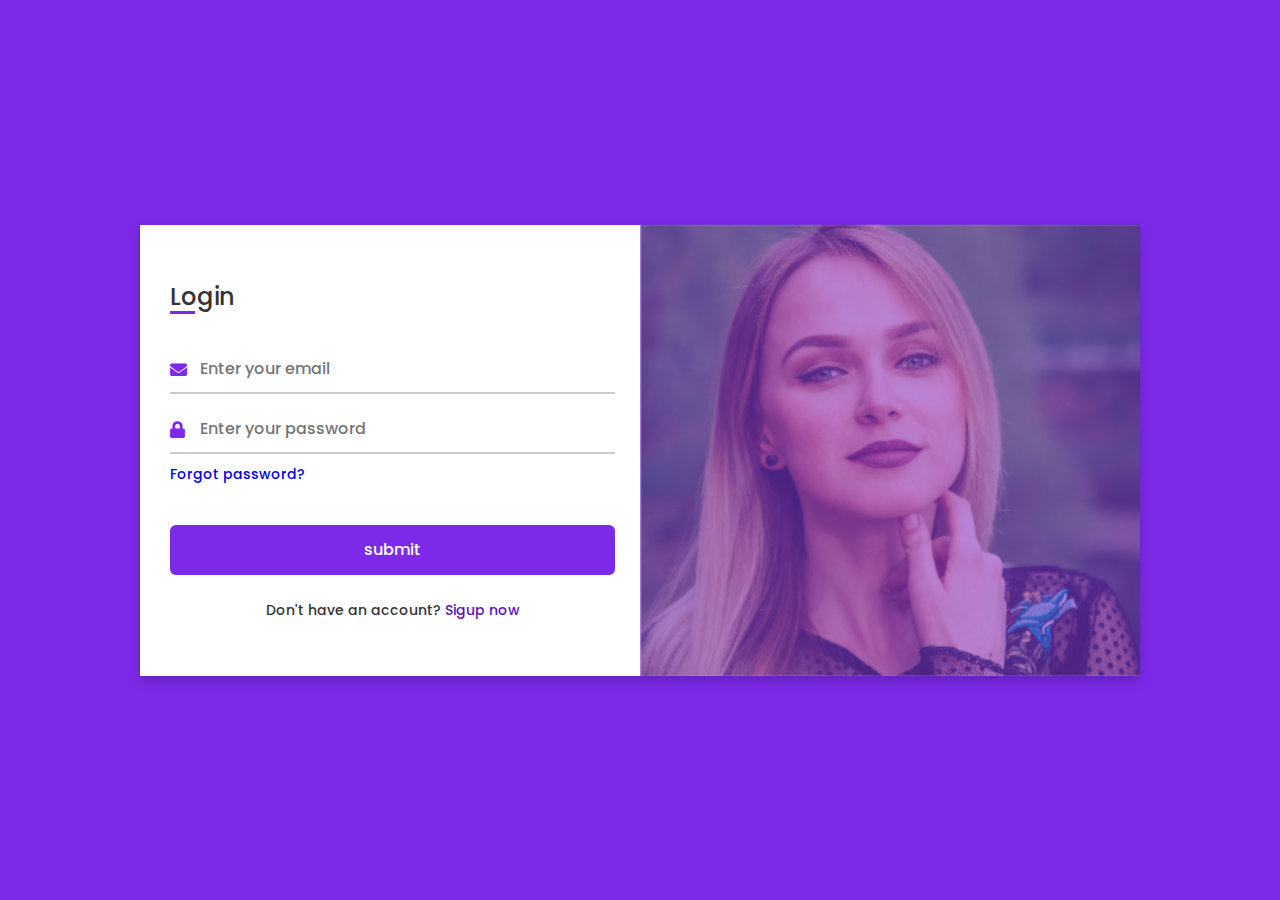
<file: Assignment-2/page1.html>
<!DOCTYPE html>
<html lang="en" dir="ltr">
  <head>
    <meta charset="UTF-8">
    <title> Login and Registration Form in HTML & CSS | CodingLab </title>
    <link rel="stylesheet" href="page1css.css">
    <link rel="stylesheet" href="https://cdnjs.cloudflare.com/ajax/libs/font-awesome/5.15.3/css/all.min.css">
    <meta name="viewport" content="width=device-width, initial-scale=1.0">
   </head>
<body>
  <div class="container">
    <input type="checkbox" id="flip">
    <div class="cover">
      <div class="front">
        <img src="images/img-2.jpg" alt="">
        <div class="text">
          <span class="text-1"></span>
          <span class="text-2"></span>
        </div>
      </div>
      <div class="back">
        <img class="backImg" src="images/img-3.jpg" alt="">
        <div class="text">
          <span class="text-1">Complete miles of journey <br> with one step</span>
          <span class="text-2">Let's get started</span>
        </div>
      </div>
    </div>
    <div class="forms">
        <div class="form-content">
          <div class="login-form">
            <div class="title">Login</div>
          <form action="#">
            <div class="input-boxes">
              <div class="input-box">
                <i class="fas fa-envelope"></i>
                <input type="text" placeholder="Enter your email" required>
              </div>
              <div class="input-box">
                <i class="fas fa-lock"></i>
                <input type="password" placeholder="Enter your password" required>
              </div>
              <div class="text"><a href="#">Forgot password?</a></div>
              <div class="button input-box">
                <input type="submit" value="submit">
              </div>
              <div class="text sign-up-text">Don't have an account? <label for="flip">Sigup now</label></div>
            </div>
        </form>
      </div>
        <div class="signup-form">
          <div class="title">Signup</div>
        <form action="#">
            <div class="input-boxes">
              <div class="input-box">
                <i class="fas fa-user"></i>
                <input type="text" placeholder="Enter your name" required>
              </div>
              <div class="input-box">
                <i class="fas fa-envelope"></i>
                <input type="text" placeholder="Enter your email" required>
              </div>
              <div class="input-box">
                <i class="fas fa-lock"></i>
                <input type="password" placeholder="Enter your password" required>
              </div>
              <div class="button input-box">
                <input type="submit" value="Sumbit">
              </div>
              <div class="text sign-up-text">Already have an account? <label for="flip">Login now</label></div>
            </div>
      </form>
    </div>
    </div>
    </div>
  </div>
</body>
</html>
</file>
<file: Assignment-2/page1css.css>
@import url('https://fonts.googleapis.com/css2?family=Poppins:wght@200;300;400;500;600;700&display=swap');
*{
  margin: 0;
  padding: 0;
  box-sizing: border-box;
  font-family: "Poppins" , sans-serif;
}

body{
  min-height: 100vh;
  display: flex;
  align-items: center;
  justify-content: center;
  background: #7d2ae8;
  padding: 30px;
}
.container{
  position: relative;
  max-width: 1000px;
  width: 100%;
  background: #fff;
  padding: 40px 30px;
  box-shadow: 0 5px 10px rgba(0,0,0,0.2);
  perspective: 2700px;
}
.container .cover{
  position: absolute;
  top: 0;
  left: 50%;
  height: 100%;
  width: 50%;
  z-index: 98;
  transition: all 1s ease;
  transform-origin: left;
  transform-style: preserve-3d;
}
.container #flip:checked ~ .cover{
  transform: rotateY(-180deg);
}
 .container .cover .front,
 .container .cover .back{
  position: absolute;
  top: 0;
  left: 0;
  height: 100%;
  width: 100%;
}
.cover .back{
  transform: rotateY(180deg);
  backface-visibility: hidden;
}
.container .cover::before,
.container .cover::after{
  content: '';
  position: absolute;
  height: 100%;
  width: 100%;
  background: #7d2ae8;
  opacity: 0.5;
  z-index: 12;
}
.container .cover::after{
  opacity: 0.3;
  transform: rotateY(180deg);
  backface-visibility: hidden;
}
.container .cover img{
  position: absolute;
  height: 100%;
  width: 100%;
  object-fit: cover;
  z-index: 10;
}
.container .cover .text{
  position: absolute;
  z-index: 130;
  height: 100%;
  width: 100%;
  display: flex;
  flex-direction: column;
  align-items: center;
  justify-content: center;
}
.cover .text .text-1,
.cover .text .text-2{
  font-size: 26px;
  font-weight: 600;
  color: #fff;
  text-align: center;
}
.cover .text .text-2{
  font-size: 15px;
  font-weight: 500;
}
.container .forms{
  height: 100%;
  width: 100%;
  background: #fff;
}
.container .form-content{
  display: flex;
  align-items: center;
  justify-content: space-between;
}
.form-content .login-form,
.form-content .signup-form{
  width: calc(100% / 2 - 25px);
}
.forms .form-content .title{
  position: relative;
  font-size: 24px;
  font-weight: 500;
  color: #333;
}
.forms .form-content .title:before{
  content: '';
  position: absolute;
  left: 0;
  bottom: 0;
  height: 3px;
  width: 25px;
  background: #7d2ae8;
}
.forms .signup-form  .title:before{
  width: 20px;
}
.forms .form-content .input-boxes{
  margin-top: 30px;
}
.forms .form-content .input-box{
  display: flex;
  align-items: center;
  height: 50px;
  width: 100%;
  margin: 10px 0;
  position: relative;
}
.form-content .input-box input{
  height: 100%;
  width: 100%;
  outline: none;
  border: none;
  padding: 0 30px;
  font-size: 16px;
  font-weight: 500;
  border-bottom: 2px solid rgba(0,0,0,0.2);
  transition: all 0.3s ease;
}
.form-content .input-box input:focus,
.form-content .input-box input:valid{
  border-color: #7d2ae8;
}
.form-content .input-box i{
  position: absolute;
  color: #7d2ae8;
  font-size: 17px;
}
.forms .form-content .text{
  font-size: 14px;
  font-weight: 500;
  color: #333;
}
.forms .form-content .text a{
  text-decoration: none;
}
.forms .form-content .text a:hover{
  text-decoration: underline;
}
.forms .form-content .button{
  color: #fff;
  margin-top: 40px;
}
.forms .form-content .button input{
  color: #fff;
  background: #7d2ae8;
  border-radius: 6px;
  padding: 0;
  cursor: pointer;
  transition: all 0.4s ease;
}
.forms .form-content .button input:hover{
  background: #5b13b9;
}
.forms .form-content label{
  color: #5b13b9;
  cursor: pointer;
}
.forms .form-content label:hover{
  text-decoration: underline;
}
.forms .form-content .login-text,
.forms .form-content .sign-up-text{
  text-align: center;
  margin-top: 25px;
}
.container #flip{
  display: none;
}
@media (max-width: 730px) {
  .container .cover{
    display: none;
  }
  .form-content .login-form,
  .form-content .signup-form{
    width: 100%;
  }
  .form-content .signup-form{
    display: none;
  }
  .container #flip:checked ~ .forms .signup-form{
    display: block;
  }
  .container #flip:checked ~ .forms .login-form{
    display: none;
  }
}
</file>
